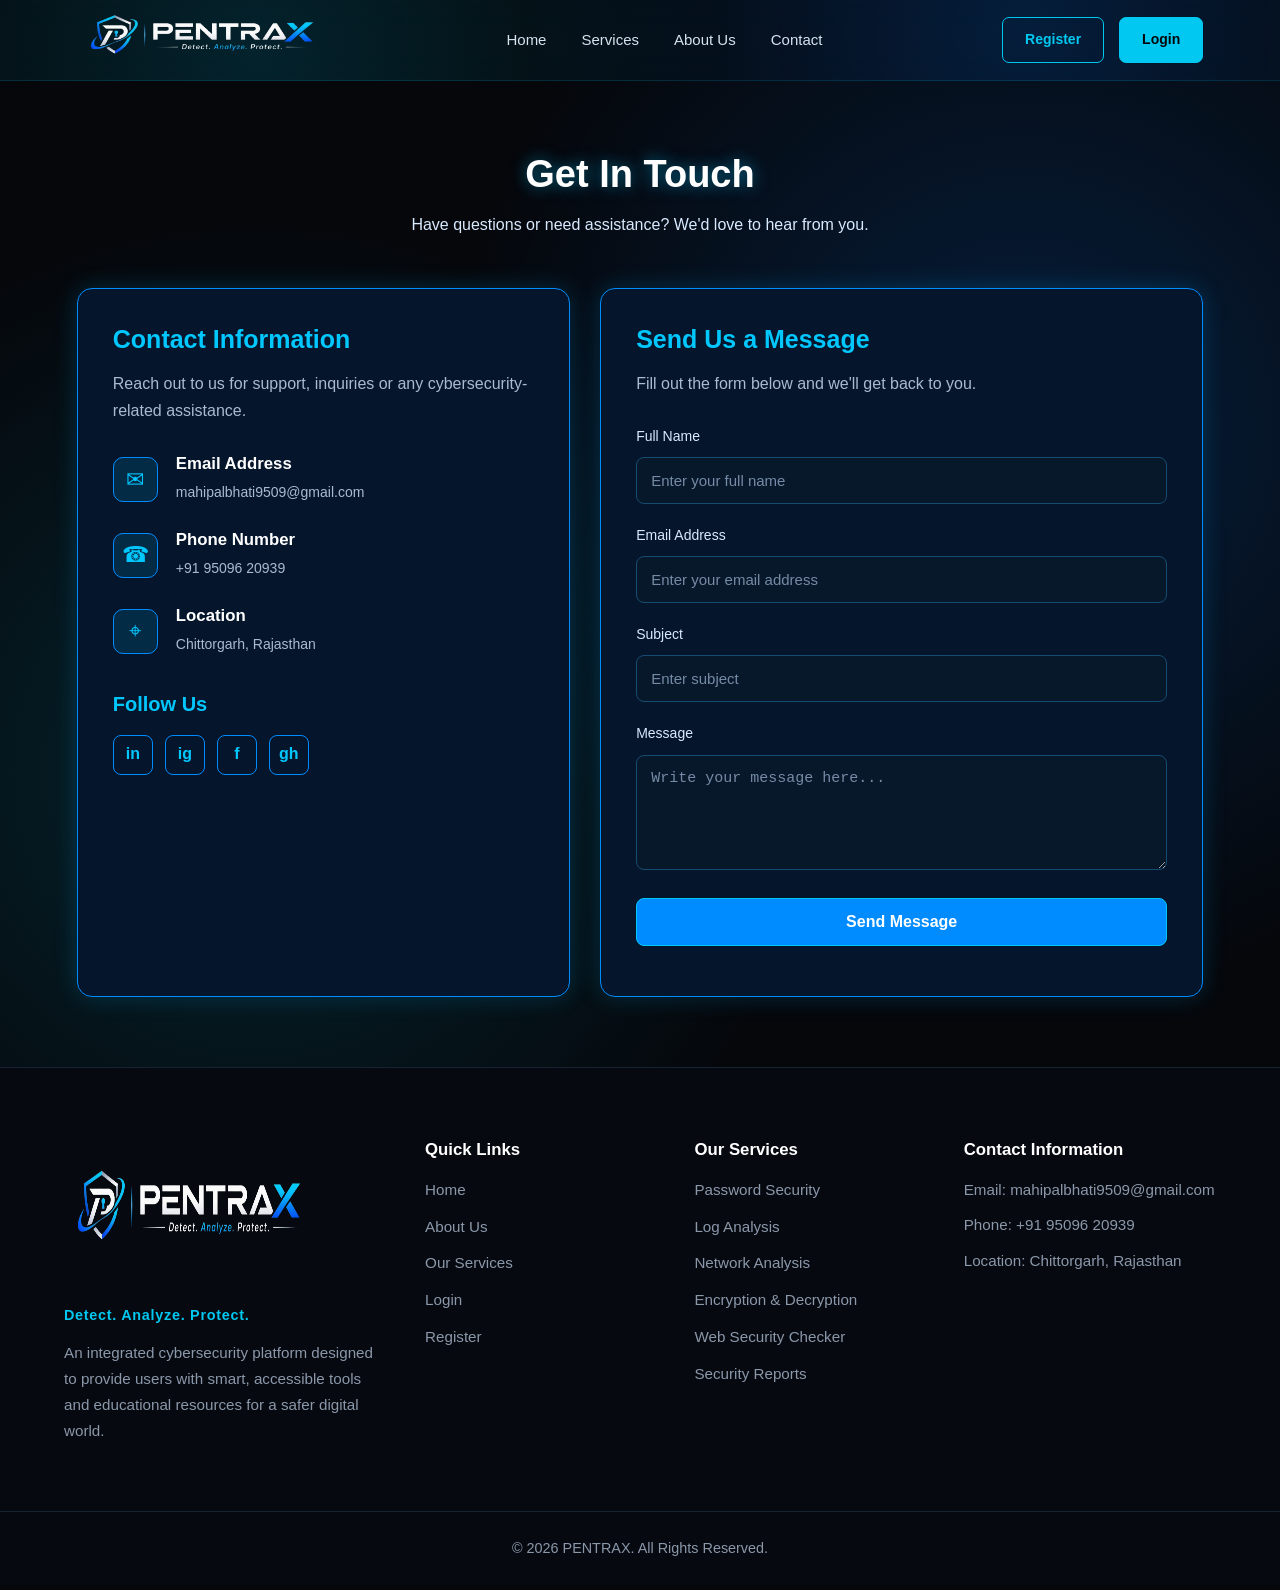
<file: contact.html>
<!DOCTYPE html>
<html lang="en">
<head>
    <meta charset="UTF-8">
    <meta name="viewport" content="width=device-width, initial-scale=1.0">
    <title>Contact Us - PENTRAX</title>
    <link rel="stylesheet" href="CSS/style.css">
</head>

<body>


<!-- PENTRAX HEADER -->

<header class="pentrax-header">

    <div class="header-container">

        <!-- Logo -->
        <a href="contact.html" class="header-logo">
           <img src="images/pantrax-logo.png" alt="PENTRAX Logo">
        </a>

        <!-- Navigation -->
        <nav class="header-nav" id="headerNav">

            <a href="index.html" class="nav-link">Home</a>

            <a href="services.html" class="nav-link">Services</a>

            <a href="about.html" class="nav-link">About Us</a>

            <a href="contact.html" class="nav-link">Contact</a>

            <div class="mobile-auth">
                <a href="register.html" class="mobile-register">
                    Register
                </a>

                <a href="login.html" class="mobile-login">
                    Login
                </a>
            </div>

        </nav>

        <!-- Desktop Buttons -->
        <div class="header-buttons">

            <a href="register.html" class="header-register">
                Register
            </a>

            <a href="login.html" class="header-login">
                Login
            </a>

        </div>

        <!-- Hamburger -->
        <button class="hamburger"
                id="hamburger"
                aria-label="Toggle navigation"
                aria-expanded="false"
                aria-controls="headerNav">

            <span></span>
            <span></span>
            <span></span>

        </button>

    </div>

</header>


    <!-- Contact Section -->
    <main class="contact-section">

        <div class="contact-header">
            <h1>Get In Touch</h1>
            <p>Have questions or need assistance? We'd love to hear from you.</p>
        </div>

        <div class="contact-container">

            <!-- Contact Information -->
            <div class="contact-info">

                <h2>Contact Information</h2>
                <p class="contact-info-text">
                    Reach out to us for support, inquiries or any cybersecurity-related assistance.
                </p>

                <div class="contact-detail">
                    <div class="contact-icon">✉</div>
                    <div>
                        <h4>Email Address</h4>
                        <a href="mailto:mahipalbhati9509@gmail.com">
                            mahipalbhati9509@gmail.com
                        </a>
                    </div>
                </div>

                <div class="contact-detail">
                    <div class="contact-icon">☎</div>
                    <div>
                        <h4>Phone Number</h4>
                        <a href="tel:+919509620939">
                            +91 95096 20939
                        </a>
                    </div>
                </div>

                <div class="contact-detail">
                    <div class="contact-icon">⌖</div>
                    <div>
                        <h4>Location</h4>
                        <span>Chittorgarh, Rajasthan</span>
                    </div>
                </div>

                <!-- Social Media -->
                <div class="contact-social">
                    <h3>Follow Us</h3>

                    <div class="social-links">
                        <a href="#" aria-label="LinkedIn">in</a>
                        <a href="#" aria-label="Instagram">ig</a>
                        <a href="#" aria-label="Facebook">f</a>
                        <a href="#" aria-label="GitHub">gh</a>
                    </div>
                </div>

            </div>


            <!-- Contact Form -->
            <div class="contact-form-box">

                <h2>Send Us a Message</h2>
                <p>Fill out the form below and we'll get back to you.</p>

                <form id="contactForm">

                    <div class="contact-input">
                        <label>Full Name</label>
                        <input type="text" name="name"
                        placeholder="Enter your full name" required>
                    </div>

                    <div class="contact-input">
                        <label>Email Address</label>
                        <input type="email" name="email"
                        placeholder="Enter your email address" required>
                    </div>

                    <div class="contact-input">
                        <label>Subject</label>
                        <input type="text" name="subject"
                        placeholder="Enter subject" required>
                    </div>

                    <div class="contact-input">
                        <label>Message</label>
                        <textarea name="message"
                        placeholder="Write your message here..."
                        rows="5" required></textarea>
                    </div>

                    <button type="submit" class="btn2">
                        Send Message
                    </button>

                    <p id="contactStatus" class="contact-status"></p>

                </form>

            </div>

        </div>

    </main>

    <!--  Footer -->
    <footer class="site-footer" id="footer">
        <div class="container footer-grid">

            <!-- Brand & About PENTRAX -->
            <div class="footer-brand">
                <a href="contact.html" class="footer-logo-link">
                    <img src="images/pantrax-logo.png" alt="PENTRAX Logo" class="footer-logo-img">
                </a>
                <p class="footer-tagline">Detect. Analyze. Protect.</p>
                <p class="footer-description">
                    An integrated cybersecurity platform designed to provide users with smart, accessible tools and educational resources for a safer digital world.
                </p>
            </div>

            <!-- Quick Links -->
            <div class="footer-links">
                <h4>Quick Links</h4>
                <ul class="footer-list">
                    <li><a href="index.html" class="footer-link">Home</a></li>
                    <li><a href="about.html" class="footer-link">About Us</a></li>
                    <li><a href="services.html" class="footer-link">Our Services</a></li>
                    <li><a href="login.html" class="footer-link">Login</a></li>
                    <li><a href="register.html" class="footer-link">Register</a></li>
                </ul>
            </div>

            <!-- Our Services -->
            <div class="footer-services">
                <h4>Our Services</h4>
                <ul class="footer-list">
                    <li><a href="#password-security" class="footer-link">Password Security</a></li>
                    <li><a href="#log-analysis" class="footer-link">Log Analysis</a></li>
                    <li><a href="#network-analysis" class="footer-link">Network Analysis</a></li>
                    <li><a href="#encryption-decryption" class="footer-link">Encryption &amp; Decryption</a></li>
                    <li><a href="#web-security-checker" class="footer-link">Web Security Checker</a></li>
                    <li><a href="#security-reports" class="footer-link">Security Reports</a></li>
                </ul>
            </div>

            <!-- Contact Information -->
            <div class="footer-contact">
                <h4>Contact Information</h4>
                <ul class="footer-contact-list">
                    <li class="contact-item">Email: <a href="mailto:mahipalbhati9509@gmail.com" class="footer-link">mahipalbhati9509@gmail.com</a></li>
                    <li class="contact-item">Phone: <a href="tel:+919509620939" class="footer-link">+91 95096 20939</a></li>
                    <li class="contact-item">Location: Chittorgarh, Rajasthan</li>
                </ul>
            </div>

        </div>

        <!-- Copyright Information -->
        <div class="footer-bottom">
            <div class="container">
                <p class="copyright-text">&copy; 2026 PENTRAX. All Rights Reserved.</p>
            </div>
        </div>
    </footer>

</body>
</html>
</file>
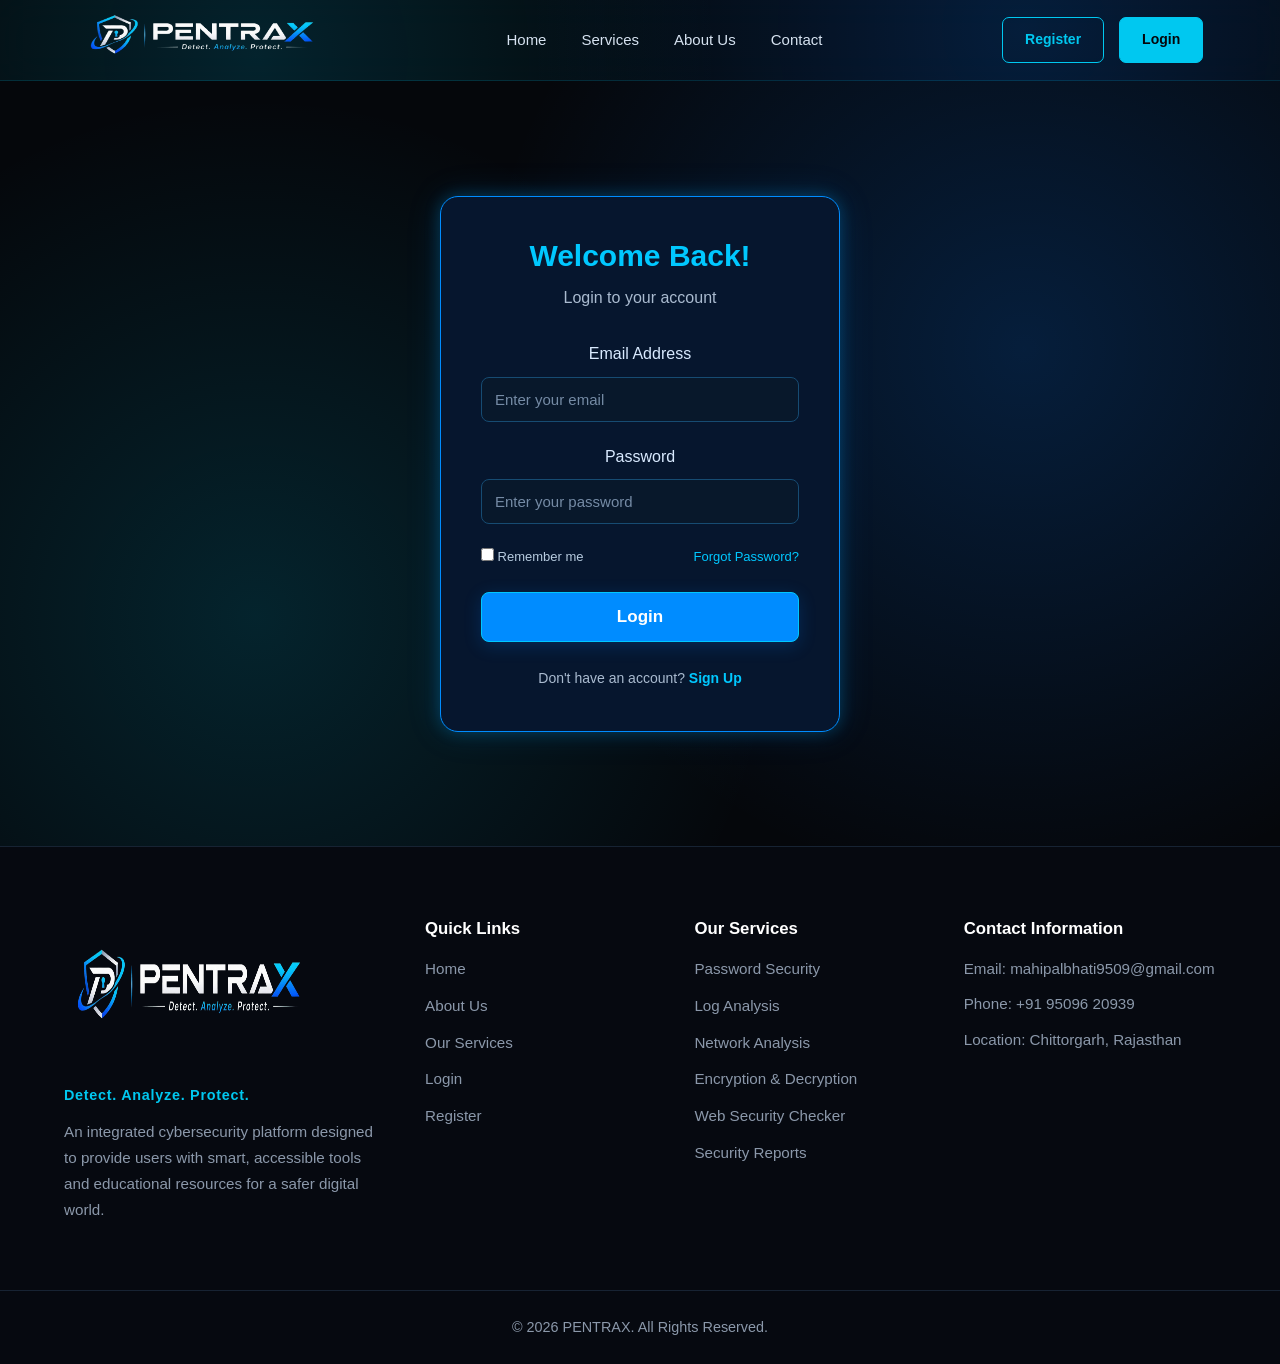
<file: login.html>
<!DOCTYPE html>
<html lang="en">
<head>
    <meta charset="UTF-8">
    <meta name="viewport" content="width=device-width, initial-scale=1.0">
    <title>Login - PENTRAX</title>
    <link rel="stylesheet" href="CSS/style.css">
</head>
<body>


<!-- PENTRAX HEADER -->

<header class="pentrax-header">

    <div class="header-container">

        <!-- Logo -->
        <a href="login.html" class="header-logo">
            <img src="images/pantrax-logo.png"
                 alt="PENTRAX Logo">
        </a>

        <!-- Navigation -->
        <nav class="header-nav" id="headerNav">

            <a href="index.html" class="nav-link">Home</a>

            <a href="services.html" class="nav-link">Services</a>

            <a href="about.html" class="nav-link">About Us</a>

            <a href="contact.html" class="nav-link">Contact</a>

            <div class="mobile-auth">
                <a href="register.html" class="mobile-register">
                    Register
                </a>

                <a href="login.html" class="mobile-login">
                    Login
                </a>
            </div>

        </nav>

        <!-- Desktop Buttons -->
        <div class="header-buttons">

            <a href="register.html" class="header-register">
                Register
            </a>

            <a href="login.html" class="header-login">
                Login
            </a>

        </div>

        <!-- Hamburger -->
        <button class="hamburger"
                id="hamburger"
                aria-label="Toggle navigation"
                aria-expanded="false"
                aria-controls="headerNav">

            <span></span>
            <span></span>
            <span></span>

        </button>

    </div>

</header>

    <!-- Login Section -->
    <main class="login-section">

        <div class="login-box">

            <h2>Welcome Back!</h2>
            <p>Login to your account</p>

            <form>
                <div class="input-box">
                    <label>Email Address</label>
                    <input type="email" placeholder="Enter your email" required>
                </div>

                <div class="input-box">
                    <label>Password</label>
                    <input type="password" placeholder="Enter your password" required>
                </div>

                <div class="options">
                    <label>
                        <input type="checkbox"> Remember me
                    </label>
                    <a href="forgot_password.html">Forgot Password?</a>
                </div>

                <button type="submit" class="btn1">Login</button>
            </form>

            <div class="register">
                Don't have an account?
                <a href="register.html">Sign Up</a>
            </div>

        </div>

    </main>


  <!--  Footer -->
    <footer class="site-footer" id="footer">
        <div class="container footer-grid">

            <!-- Brand & About PENTRAX -->
            <div class="footer-brand">
                <a href="login.html" class="footer-logo-link">
                    <img src="images/pantrax-logo.png" alt="PENTRAX Logo" class="footer-logo-img">
                </a>
                <p class="footer-tagline">Detect. Analyze. Protect.</p>
                <p class="footer-description">
                    An integrated cybersecurity platform designed to provide users with smart, accessible tools and educational resources for a safer digital world.
                </p>
            </div>

            <!-- Quick Links -->
            <div class="footer-links">
                <h4>Quick Links</h4>
                <ul class="footer-list">
                    <li><a href="index.html" class="footer-link">Home</a></li>
                    <li><a href="about.html" class="footer-link">About Us</a></li>
                    <li><a href="services.html" class="footer-link">Our Services</a></li>
                    <li><a href="login.html" class="footer-link">Login</a></li>
                    <li><a href="register.html" class="footer-link">Register</a></li>
                </ul>
            </div>

            <!-- Our Services -->
            <div class="footer-services">
                <h4>Our Services</h4>
                <ul class="footer-list">
                    <li><a href="#password-security" class="footer-link">Password Security</a></li>
                    <li><a href="#log-analysis" class="footer-link">Log Analysis</a></li>
                    <li><a href="#network-analysis" class="footer-link">Network Analysis</a></li>
                    <li><a href="#encryption-decryption" class="footer-link">Encryption &amp; Decryption</a></li>
                    <li><a href="#web-security-checker" class="footer-link">Web Security Checker</a></li>
                    <li><a href="#security-reports" class="footer-link">Security Reports</a></li>
                </ul>
            </div>

            <!-- Contact Information -->
            <div class="footer-contact">
                <h4>Contact Information</h4>
                <ul class="footer-contact-list">
                    <li class="contact-item">Email: <a href="mailto:mahipalbhati9509@gmail.com" class="footer-link">mahipalbhati9509@gmail.com</a></li>
                    <li class="contact-item">Phone: <a href="tel:+919509620939" class="footer-link">+91 95096 20939</a></li>
                    <li class="contact-item">Location: Chittorgarh, Rajasthan</li>
                </ul>
            </div>

        </div>

        <!-- Copyright Information -->
        <div class="footer-bottom">
            <div class="container">
                <p class="copyright-text">&copy; 2026 PENTRAX. All Rights Reserved.</p>
            </div>
        </div>
    </footer>
</body>
</html>
</file>
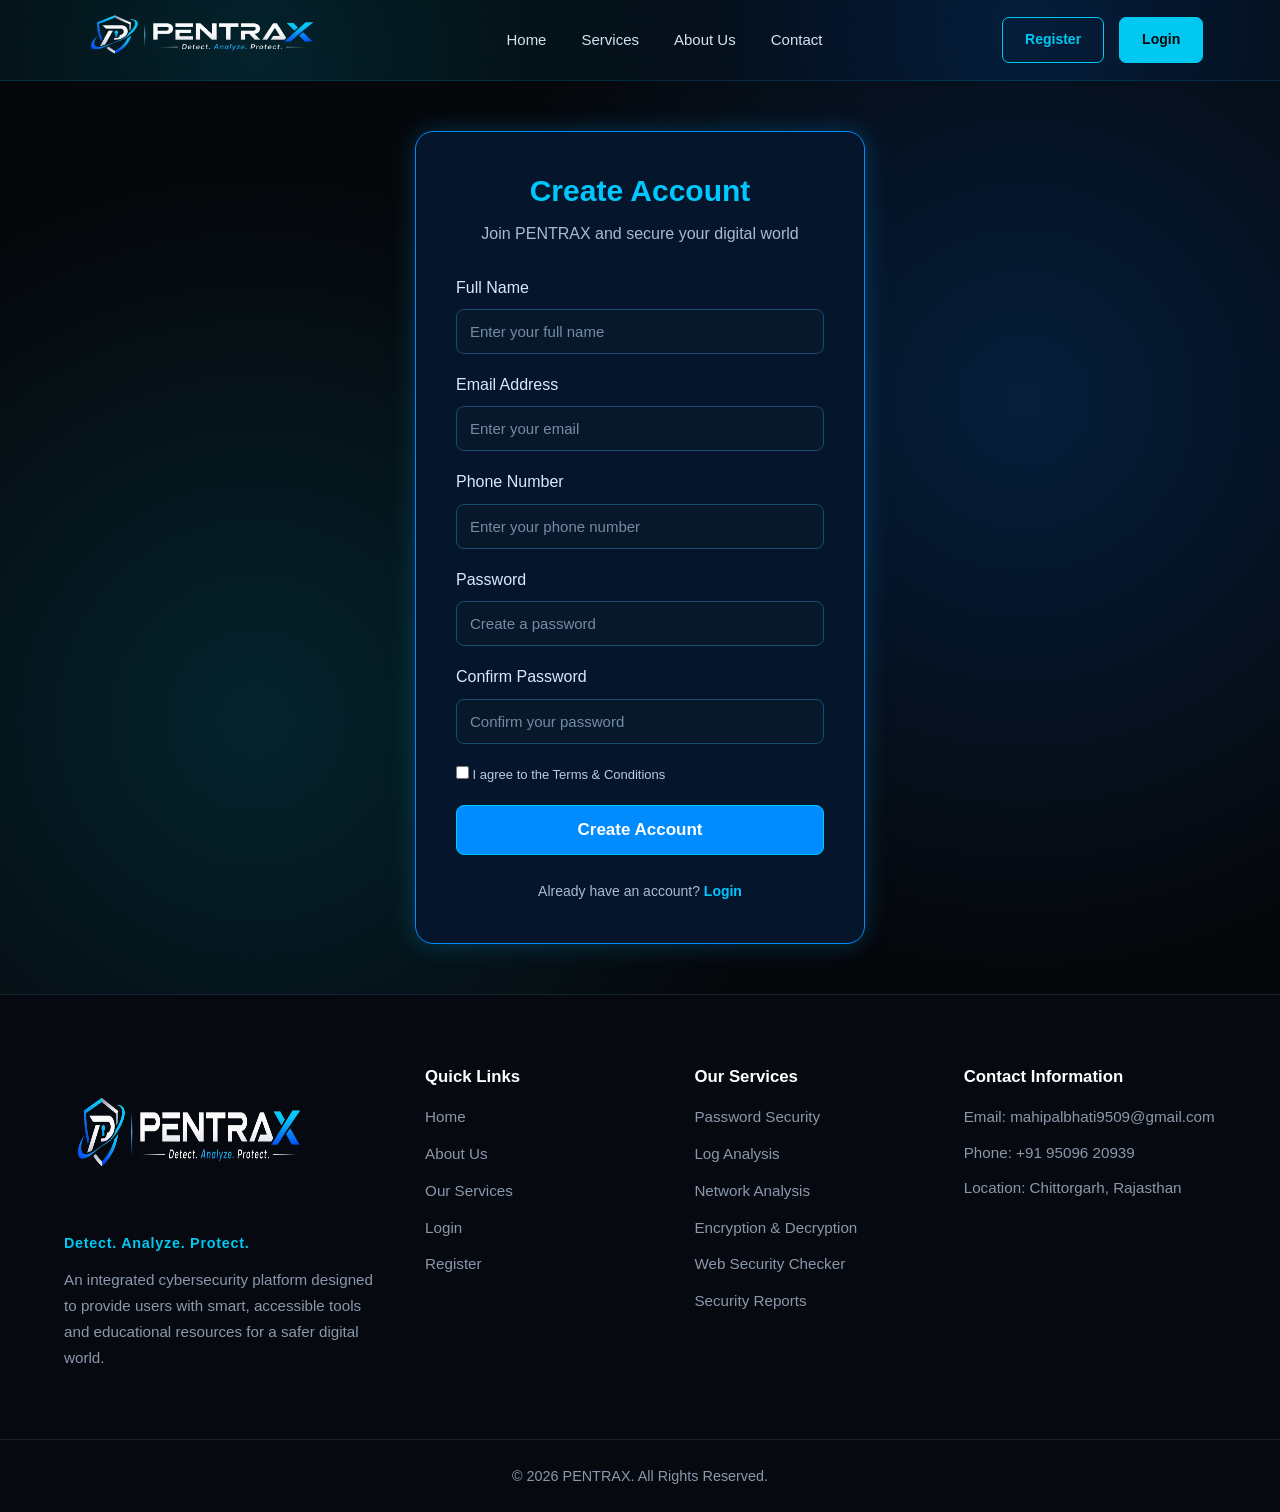
<file: register.html>
<!DOCTYPE html>
<html lang="en">
<head>
    <meta charset="UTF-8">
    <meta name="viewport" content="width=device-width, initial-scale=1.0">
    <title>Register - PENTRAX</title>
    <link rel="stylesheet" href="CSS/style.css">
</head>
<body>


<!-- PENTRAX HEADER -->

<header class="pentrax-header">

    <div class="header-container">

        <!-- Logo -->
        <a href="register.html" class="header-logo">
            <img src="images/pantrax-logo.png"
                 alt="PENTRAX Logo">
        </a>

        <!-- Navigation -->
        <nav class="header-nav" id="headerNav">

            <a href="index.html" class="nav-link">Home</a>

            <a href="services.html" class="nav-link">Services</a>

            <a href="about.html" class="nav-link">About Us</a>

            <a href="contact.html" class="nav-link">Contact</a>

            <div class="mobile-auth">
                <a href="register.html" class="mobile-register">
                    Register
                </a>

                <a href="login.html" class="mobile-login">
                    Login
                </a>
            </div>

        </nav>

        <!-- Desktop Buttons -->
        <div class="header-buttons">

            <a href="register.html" class="header-register">
                Register
            </a>

            <a href="login.html" class="header-login">
                Login
            </a>

        </div>

        <!-- Hamburger -->
        <button class="hamburger"
                id="hamburger"
                aria-label="Toggle navigation"
                aria-expanded="false"
                aria-controls="headerNav">

            <span></span>
            <span></span>
            <span></span>

        </button>

    </div>

</header>


    <!-- Register Section -->
    <main class="register-section">

        <div class="register-box">

            <h2>Create Account</h2>
            <p>Join PENTRAX and secure your digital world</p>

            <form>

                <div class="register-input">
                    <label>Full Name</label>
                    <input type="text" placeholder="Enter your full name" required>
                </div>

                <div class="register-input">
                    <label>Email Address</label>
                    <input type="email" placeholder="Enter your email" required>
                </div>

                <div class="register-input">
                    <label>Phone Number</label>
                    <input type="tel" placeholder="Enter your phone number"
                    pattern="[0-9]{10}" maxlength="10" required>
                </div>

                <div class="register-input">
                    <label>Password</label>
                    <input type="password" placeholder="Create a password"
                    minlength="8" required>
                </div>

                <div class="register-input">
                    <label>Confirm Password</label>
                    <input type="password" placeholder="Confirm your password"
                    minlength="8" required>
                </div>

                <div class="register-options">
                    <label>
                        <input type="checkbox" required>
                        I agree to the Terms & Conditions
                    </label>
                </div>

                <button type="submit" class="btn2">
                    Create Account
                </button>

            </form>

            <div class="register-login">
                Already have an account?
                <a href="login.html">Login</a>
            </div>

        </div>

    </main>
<!--  Footer -->
    <footer class="site-footer" id="footer">
        <div class="container footer-grid">

            <!-- Brand & About PENTRAX -->
            <div class="footer-brand">
                <a href="register.html" class="footer-logo-link">
                    <img src="images/pantrax-logo.png" alt="PENTRAX Logo" class="footer-logo-img">
                </a>
                <p class="footer-tagline">Detect. Analyze. Protect.</p>
                <p class="footer-description">
                    An integrated cybersecurity platform designed to provide users with smart, accessible tools and educational resources for a safer digital world.
                </p>
            </div>

            <!-- Quick Links -->
            <div class="footer-links">
                <h4>Quick Links</h4>
                <ul class="footer-list">
                    <li><a href="index.html" class="footer-link">Home</a></li>
                    <li><a href="about.html" class="footer-link">About Us</a></li>
                    <li><a href="services.html" class="footer-link">Our Services</a></li>
                    <li><a href="login.html" class="footer-link">Login</a></li>
                    <li><a href="register.html" class="footer-link">Register</a></li>
                </ul>
            </div>

            <!-- Our Services -->
            <div class="footer-services">
                <h4>Our Services</h4>
                <ul class="footer-list">
                    <li><a href="#password-security" class="footer-link">Password Security</a></li>
                    <li><a href="#log-analysis" class="footer-link">Log Analysis</a></li>
                    <li><a href="#network-analysis" class="footer-link">Network Analysis</a></li>
                    <li><a href="#encryption-decryption" class="footer-link">Encryption &amp; Decryption</a></li>
                    <li><a href="#web-security-checker" class="footer-link">Web Security Checker</a></li>
                    <li><a href="#security-reports" class="footer-link">Security Reports</a></li>
                </ul>
            </div>

            <!-- Contact Information -->
            <div class="footer-contact">
                <h4>Contact Information</h4>
                <ul class="footer-contact-list">
                    <li class="contact-item">Email: <a href="mailto:mahipalbhati9509@gmail.com" class="footer-link">mahipalbhati9509@gmail.com</a></li>
                    <li class="contact-item">Phone: <a href="tel:+919509620939" class="footer-link">+91 95096 20939</a></li>
                    <li class="contact-item">Location: Chittorgarh, Rajasthan</li>
                </ul>
            </div>

        </div>

        <!-- Copyright Information -->
        <div class="footer-bottom">
            <div class="container">
                <p class="copyright-text">&copy; 2026 PENTRAX. All Rights Reserved.</p>
            </div>
        </div>
    </footer>

</body>
</html>
</file>
<file: CSS/style.css>
/*all pages*/
* {
    box-sizing: border-box;
    margin: 0;
    padding: 0;
}

html {
    scroll-behavior: smooth;
    font-size: 16px;
}

body {
    background-color: #05070B; 
    color: #C4CEDB;            
    font-family: 'Inter', -apple-system, BlinkMacSystemFont, 'Segoe UI', Roboto, sans-serif;
    line-height: 1.65;
    overflow-x: hidden;
}

h1, h2, h3, h4, h5, h6 {
    color: #FFFFFF;       
    font-weight: 700;
    line-height: 1.25;
    margin-bottom: 1rem;
}

h1 {
    font-size: 2.75rem;
}

h2 {
    font-size: 2.1rem;
}

h3 {
    font-size: 1.25rem;
    font-weight: 600;
    margin-bottom: 0.65rem;
}

h4 {
    font-size: 1.05rem;
    font-weight: 600;
}

p {
    color: #C4CEDB;       
    font-size: 1rem;
    font-weight: 400;
    line-height: 1.7;
    margin-bottom: 0.75rem;
}

a {
    color: #20A4FF;       
    text-decoration: none;
    transition: 0.25s ease;
}

a:hover {
    color: #00C8F0;
}

.btn1, .btn2 {
    display: inline-block;
    padding: 0.8rem 1.75rem;
    border-radius: 8px;
    font-size: 0.95rem;
    font-weight: 600;
    cursor: pointer;
    border: 1px solid transparent;
    transition: 0.25s ease;
}

.btn1 {
    background-color: #087BFF;
    color: #FFFFFF;          
    box-shadow: 0 4px 18px rgba(8, 123, 255, 0.20); 
}

.btn1:hover {
    background-color: #0066DD; 
    color: #FFFFFF;
    transform: translateY(-2px);
}

.btn2 {
    background-color: #101A29; 
    border-color: #087BFF;    
    color: #FFFFFF;            
}

.btn2:hover {
    background-color: #111B2A; 
    border-color: #00C8F0;     
    color: #FFFFFF;
    box-shadow: 0 4px 18px rgba(0, 200, 240, 0.15); 
    transform: translateY(-2px);
}

.container {
    width: 100%;
    max-width: 1200px;
    margin: 0 auto;
    padding: 0 1.5rem;
}

section {
    padding: 5rem 0;
    border-bottom: 1px solid #172333; 
}

.section-header {
    max-width: 780px;
    margin: 0 auto 3.5rem auto;
    text-align: center;
}

.cta-section {
    background-color: #05070B; 
    background-image: radial-gradient(circle at 50% 50%, rgba(8, 123, 255, 0.20) 0%, transparent 65%);
    text-align: center;
}

.cta-container {
    max-width: 720px;
}

.cta-description {
    font-size: 1.1rem;
    margin-bottom: 2rem;
}

.cta-buttons {
    display: flex;
    justify-content: center;
    align-items: center;
    gap: 1rem;
    flex-wrap: wrap;
}

.site-footer {
    background-color: #060910; 
    padding-top: 4.5rem;
    border-top: 1px solid #172333;
}

.footer-grid {
    display: grid;
    grid-template-columns: 1.4fr 1fr 1fr 1.1fr;
    gap: 2.5rem;
    padding-bottom: 3.5rem;
}

.footer-logo-img {
    height: 150px;
    width: 250px;
    margin-bottom: 0.85rem;
    display: block;
}

.footer-tagline {
    color: #00C8F0; 
    font-size: 0.9rem;
    font-weight: 600;
    letter-spacing: 0.05em;
    margin-bottom: 0.75rem;
}

.footer-description {
    color: #8B98AA; 
    font-size: 0.95rem;
}

.footer-list,
.footer-contact-list {
    list-style: none;
    display: flex;
    flex-direction: column;
    gap: 0.65rem;
}

.footer-link {
    color: #8B98AA;
    font-size: 0.95rem;
}

.footer-link:hover {
    color: #00C8F0; 
}

.contact-item {
    color: #8B98AA;
    font-size: 0.95rem;
}

.footer-bottom {
    border-top: 1px solid #172333; 
    padding: 1.5rem 0;
    text-align: center;
}

.copyright-text {
    color: #8B98AA;
    font-size: 0.9rem;
    margin-bottom: 0;
}


/* =================================
   PENTRAX HEADER / NAVBAR
================================= */

.pentrax-header {
    width: 100%;
    position: sticky;
    top: 0;
    z-index: 999;

    background-color: rgba(5, 7, 11, 0.75);

    background-image:
        radial-gradient(
            circle at 80% 35%,
            rgba(8, 123, 255, 0.20) 0%,
            transparent 48%
        ),
        radial-gradient(
            circle at 20% 70%,
            rgba(0, 200, 240, 0.15) 0%,
            transparent 45%
        );

    backdrop-filter: blur(18px);
    -webkit-backdrop-filter: blur(18px);

    border-bottom: 1px solid rgba(0, 200, 240, 0.15);
}

.header-container {
    max-width: 1400px;
    height: 80px;
    margin: auto;
    padding: 0 6%;

    display: flex;
    align-items: center;
    justify-content: space-between;

    box-sizing: border-box;
}

/* Logo */

.header-logo {
    display: flex;
    align-items: center;
    text-decoration: none;
}

.header-logo img {
    width: 250px;
    height: 250px;
    object-fit: contain;
}

/* Navigation */

.header-nav {
    display: flex;
    align-items: center;
    gap: 35px;
}

.nav-link {
    position: relative;
    padding: 8px 0;

    color: #d6e2f0;
    text-decoration: none;

    font-size: 15px;
    font-weight: 500;

    transition: color 0.3s ease;
}

/* Animated Underline */

.nav-link::after {
    content: "";

    position: absolute;
    bottom: 0;
    left: 0;

    width: 100%;
    height: 2px;

    background: #00C8F0;

    transform: scaleX(0);
    transform-origin: left;

    transition: transform 0.35s ease;
}

.nav-link:hover {
    color: #00C8F0;
}

.nav-link:hover::after {
    transform: scaleX(1);
}

/* Header Buttons */

.header-buttons {
    display: flex;
    align-items: center;
    gap: 15px;
}

.header-register,
.header-login {
    padding: 10px 22px;
    border-radius: 7px;

    text-decoration: none;
    font-size: 14px;
    font-weight: 600;

    transition: 0.3s ease;
}

/* Register */

.header-register {
    color: #00C8F0;
    border: 1px solid #00C8F0;
}

.header-register:hover {
    background: rgba(0, 200, 240, 0.12);
    box-shadow: 0 0 15px rgba(0, 200, 240, 0.25);
}

/* Login */

.header-login {
    background: #00C8F0;
    color: #05070B;
    border: 1px solid #00C8F0;
}

.header-login:hover {
    background: transparent;
    color: #00C8F0;
    box-shadow: 0 0 15px rgba(0, 200, 240, 0.3);
}

/* Hide Mobile Auth */

.mobile-auth {
    display: none;
}

/* Hamburger */

.hamburger {
    display: none;
    width: 42px;
    height: 42px;

    background: transparent;
    border: 1px solid rgba(0, 200, 240, 0.35);
    border-radius: 7px;

    cursor: pointer;
    padding: 9px;

    flex-direction: column;
    justify-content: center;
    gap: 6px;
}

.hamburger span {
    width: 100%;
    height: 2px;

    background: #00C8F0;
    border-radius: 5px;

    transition: 0.3s ease;
}

/* Hamburger Animation */

.hamburger.active span:nth-child(1) {
    transform: translateY(8px) rotate(45deg);
}

.hamburger.active span:nth-child(2) {
    opacity: 0;
}

.hamburger.active span:nth-child(3) {
    transform: translateY(-8px) rotate(-45deg);
}

/* =================================
   MOBILE RESPONSIVE
================================= */

@media (max-width: 900px) {

    .header-container {
        height: 70px;
        padding: 0 5%;
    }

    .header-logo img {
        width: 125px;
    }

    .hamburger {
        display: flex;
    }

    .header-buttons {
        display: none;
    }

    .header-nav {
        position: absolute;
        top: 100%;
        left: 0;

        width: 100%;
        padding: 25px 6% 30px;

        box-sizing: border-box;

        display: flex;
        flex-direction: column;
        align-items: flex-start;
        gap: 20px;

        background: rgba(5, 7, 11, 0.96);

        backdrop-filter: blur(20px);
        -webkit-backdrop-filter: blur(20px);

        border-bottom: 1px solid rgba(0, 200, 240, 0.2);

        opacity: 0;
        visibility: hidden;

        transform: translateY(-10px);

        transition: 0.3s ease;
    }

    .header-nav.active {
        opacity: 1;
        visibility: visible;
        transform: translateY(0);
    }

    .nav-link {
        width: fit-content;
        font-size: 16px;
    }

    .mobile-auth {
        display: flex;
        width: 100%;
        gap: 12px;
        margin-top: 10px;
    }

    .mobile-register,
    .mobile-login {
        flex: 1;
        padding: 12px;
        text-align: center;

        border-radius: 7px;
        text-decoration: none;
        font-weight: 600;
        font-size: 14px;
    }

    .mobile-register {
        color: #00C8F0;
        border: 1px solid #00C8F0;
    }

    .mobile-login {
        color: #05070B;
        background: #00C8F0;
        border: 1px solid #00C8F0;
    }
}


/* ==========================================================================
   13. RESPONSIVE DESIGN (Mobile & Tablet)
   ========================================================================== */

@media (max-width: 992px) {
    .hero-container {
        grid-template-columns: 1fr;
        text-align: center;
    }

    .footer-grid {
        grid-template-columns: repeat(2, 1fr);
    }
}

@media (max-width: 600px) {
    h1 { font-size: 2.1rem; }
    h2 { font-size: 1.65rem; }

    section {
        padding: 3.5rem 0;
    }

    .footer-grid {
        grid-template-columns: 1fr;
    }

    .cta-buttons .btn {
        width: 100%;
    }
}

/*-------------
  section page
-------------*/

/*hero*/
.section-hero{
    background-color: #05070B;
    background-image: radial-gradient(circle at 80% 35%, rgba(8, 123, 255, 0.20) 0%, transparent 48%),
                      radial-gradient(circle at 20% 70%, rgba(0, 200, 240, 0.15) 0%, transparent 45%);
    padding: 6rem 0;
    text-align: center;
}

.tagline {
    display: inline-block;
    color: #00C8F0;                         
    background-color: rgba(0, 200, 240, 0.15); 
    border: 1px solid #00C8F0;                 
    padding: 0.35rem 0.9rem;
    border-radius: 999px;
    font-size: 0.85rem;
    font-weight: 600;
    letter-spacing: 0.08em;
    text-transform: uppercase;
    margin-bottom: 1.25rem;
}

.service-btn{
    display: flex;
    justify-content: center;
    margin-top : 40px;
}
 
/*tools*/
.service-tools {
    background-color: #080D16; 
}

.tools-grid {
    display: grid;
    grid-template-columns: repeat(auto-fit, minmax(270px, 1fr));
    gap: 1.5rem;
}

.tool-card {
    background-color: #0D1420; 
    border: 1px solid #1C2A3B; 
    border-radius: 12px;
    padding: 1.85rem;
    box-shadow: 0 8px 24px rgba(0, 0, 0, 0.30);
    display: flex;
    flex-direction: column;
    transition: 0.25s ease;
}

.tool-card:hover {
    background-color: #111B2A; 
    border-color: #087BFF;     
    box-shadow: 0 10px 28px rgba(8, 123, 255, 0.20);
    transform: translateY(-4px);
}

.tool-icon {
    width: 48px;
    height: 48px;
    border-radius: 10px;
    background-color: rgba(0, 200, 240, 0.15); 
    border: 1px solid #00C8F0;               
    color: #00C8F0;
    display: flex;
    align-items: center;
    justify-content: center;
    font-size: 1.4rem;
    margin-bottom: 1.25rem;
}

.tool-features {
    list-style: none;
    margin: 1rem 0 1.5rem 0;
    padding-top: 1rem;
    border-top: 1px solid #172333; 
    display: flex;
    flex-direction: column;
    gap: 0.55rem;
    flex-grow: 1;
}

.tool-features li {
    position: relative;
    padding-left: 1.35rem;
    color: #C4CEDB;
    font-size: 0.92rem;
}

.tool-features li::before {
    content: "✓";
    position: absolute;
    left: 0;
    color: #00C8F0; 
    font-weight: bold;
}

.tool-btn {
    width: 100%;
    text-align: center;
}

/* How It Works */
.how-it-works-section {
    background-color: #05070B;
}

.timeline {
    max-width: 760px;
    margin: 0 auto;
    position: relative;
    padding-left: 2.5rem;
}

.timeline::before {
    content: "";
    position: absolute;
    left: 19px;
    top: 8px;
    bottom: 8px;
    width: 2px;
    background-color: #1C2A3B;
}

.timeline-item {
    position: relative;
    margin-bottom: 1.75rem;
}

.timeline-item:last-child {
    margin-bottom: 0;
}

.timeline-badge {
    position: absolute;
    left: -2.5rem;
    top: 0.2rem;
    width: 40px;
    height: 40px;
    border-radius: 50%;
    background-color: #087BFF; 
    color: #FFFFFF;
    font-weight: 700;
    font-size: 1rem;
    display: flex;
    align-items: center;
    justify-content: center;
    box-shadow: 0 0 16px rgba(8, 123, 255, 0.20);
}

.timeline-content {
    background-color: #0D1420;
    border: 1px solid #1C2A3B;
    border-radius: 12px;
    padding: 1.5rem 1.75rem;
    box-shadow: 0 8px 24px rgba(0, 0, 0, 0.30);
    transition: 0.25s ease;
}

.timeline-content:hover {
    transform: translateY(-5px);
    background-color: #111B2A;
    border-color: #087BFF;
}

.timeline-content p {
    margin-bottom: 0;
}

/*Why Choose Our Platform?*/
.why-choose-section {
    background-color: #080D16;
}

.differentiators-grid {
    display: grid;
    grid-template-columns: repeat(auto-fit, minmax(300px, 1fr));
    gap: 1.25rem;
}

.diff-item {
    background-color: #0D1420;
    border: 1px solid #1C2A3B;
    border-left: 3px solid #00C8F0;
    border-radius: 10px;
    padding: 1.35rem 1.5rem;
    box-shadow: 0 6px 20px rgba(0, 0, 0, 0.30);
    transition: 0.25s ease;
}

.diff-item p {
    margin-bottom: 0;
}

.diff-item:hover {
    background-color: #111B2A; 
    border-color: #087BFF;    
    border-left-color: #00C8F0;
    transform: translateX(4px);
}

/* Section 5: Frequently Asked Questions (#05070B) */
.faq-section {
    background-color: #05070B; 
}

.faq-list {
    max-width: 820px;
    margin: 0 auto;
    display: flex;
    flex-direction: column;
    gap: 1rem;
}

.faq-item {
    background-color: #0D1420; 
    border: 1px solid #1C2A3B;
    border-radius: 10px;
    padding: 1.25rem 1.5rem;
    transition: 0.25s ease;
}

.faq-item[open] {
    background-color: #111B2A; 
    border-color: #00C8F0;    
}

.faq-question {
    color: #FFFFFF;
    font-size: 1.05rem;
    font-weight: 600;
    cursor: pointer;
    list-style: none;
    display: flex;
    justify-content: space-between;
    align-items: center;
}

.faq-question::-webkit-details-marker {
    display: none;
}

.faq-question::after {
    content: "+";
    color: #00C8F0; 
    font-size: 1.35rem;
    font-weight: 700;
}

.faq-item[open] .faq-question::after {
    content: "−";
}

.faq-answer {
    margin-top: 0.9rem;
    padding-top: 0.9rem;
    border-top: 1px solid #172333;
    margin-bottom: 0;
}

/*------------
  About page
------------*/
.hero-section {
    background-color: #05070B; /* Hero Section Background: Deep Black */
    background-image: radial-gradient(circle at 80% 35%, rgba(8, 123, 255, 0.20) 0%, transparent 48%),
                      radial-gradient(circle at 20% 70%, rgba(0, 200, 240, 0.15) 0%, transparent 45%);
    padding: 6rem 0;
}

.hero-container {
    display: grid;
    grid-template-columns: 1.15fr 0.85fr;
    align-items: center;
    gap: 3rem;
}

.hero-description {
    font-size: 1.1rem;
}

.hero-illustration {
    display: flex;
    justify-content: center;
    align-items: center;
}

.hero-img {
    width: 100%;
    max-width: 440px;
    height: auto;
    filter: drop-shadow(0 0 24px rgba(0, 200, 240, 0.15));
}

/* ==========================================================================
   6WHO WE ARE
   ========================================================================== */

.who-we-are-section {
    background-color: #080D16; 
}

.who-we-are-grid {
    display: grid;
    grid-template-columns: repeat(auto-fit, minmax(260px, 1fr));
    gap: 1.5rem;
}

.info-box {
    background-color: #0D1420; 
    border: 1px solid #1C2A3B; 
    border-radius: 12px;
    padding: 1.75rem;
    box-shadow: 0 8px 24px rgba(0, 0, 0, 0.30); 
    transition: 0.25s ease;
}

.info-box:hover {
    background-color: #111B2A; 
    border-color: #087BFF;    
    box-shadow: 0 10px 28px rgba(8, 123, 255, 0.20);
    transform: translateY(-4px);
}

/* ==========================================================================
    MISSION & VISION
   ========================================================================== */

.mission-vision-section {
    background-color: #05070B; 
}

.mission-vision-grid {
    display: grid;
    grid-template-columns: repeat(auto-fit, minmax(320px, 1fr));
    gap: 2rem;
}

.mission-card,
.vision-card {
    background-color: #0D1420;
    border: 1px solid #1C2A3B; 
    border-radius: 12px;
    padding: 2.25rem;
    box-shadow: 0 8px 24px rgba(0, 0, 0, 0.30);
    transition: 0.25s ease;
}

.mission-card:hover,
.vision-card:hover {
    background-color: #111B2A; 
    border-color: #087BFF;     
    box-shadow: 0 10px 28px rgba(8, 123, 255, 0.20);
}

.feature-list {
    list-style: none;
    margin-top: 1.5rem;
    padding-top: 1.25rem;
    border-top: 1px solid #172333;
    display: flex;
    flex-direction: column;
    gap: 0.75rem;
}

.feature-item {
    position: relative;
    padding-left: 1.5rem;
    color: #C4CEDB;
    font-size: 0.98rem;
}

.feature-item::before {
    content: "▸";
    position: absolute;
    left: 0;
    color: #00C8F0;            
    font-weight: bold;
}

/* ==========================================================================
   OUR OBJECTIVES
   ========================================================================== */

.objectives-section {
    background-color: #080D16;
}

.objectives-grid {
    display: grid;
    grid-template-columns: repeat(auto-fit, minmax(240px, 1fr));
    gap: 1.5rem;
}

.objective-card {
    background-color: #0D1420; 
    border: 1px solid #1C2A3B; 
    border-radius: 12px;
    padding: 2rem 1.75rem;
    box-shadow: 0 8px 24px rgba(0, 0, 0, 0.30);
    transition: 0.25s ease;
}

.objective-card:hover {
    background-color: #111B2A; 
    border-color: #087BFF;    
    box-shadow: 0 10px 28px rgba(8, 123, 255, 0.20);
    transform: translateY(-4px);
}

.card-number {
    display: inline-block;
    color: #00C8F0;                        
    background-color: rgba(0, 200, 240, 0.15); 
    border: 1px solid #00C8F0;                
    font-size: 0.85rem;
    font-weight: 700;
    padding: 0.25rem 0.65rem;
    border-radius: 6px;
    margin-bottom: 1rem;
}

.core-values-section {
    background-color: #080D16; 
}

.values-grid {
    display: grid;
    grid-template-columns: repeat(auto-fit, minmax(210px, 1fr));
    gap: 1.25rem;
}

.value-card {
    background-color: #0D1420; 
    border: 1px solid #1C2A3B; 
    border-radius: 12px;
    padding: 1.75rem 1.5rem;
    box-shadow: 0 8px 24px rgba(0, 0, 0, 0.30);
    transition: 0.25s ease;
}

.value-card:hover {
    background-color: #111B2A; 
    border-color: #087BFF;    
    box-shadow: 0 10px 28px rgba(0, 200, 240, 0.15);
    transform: translateY(-4px);
}

.value-title {
    color: #00C8F0;
}

/* ==========================================================================
   Login box
   ========================================================================== */
.login-section {
    background-color: #05070B;
    background-image: radial-gradient(circle at 80% 35%, rgba(8, 123, 255, 0.20) 0%, transparent 48%),
                      radial-gradient(circle at 20% 70%, rgba(0, 200, 240, 0.15) 0%, transparent 45%);
    padding: 6rem 0;
    text-align: center;
    width: 100%;
    min-height: 85vh;
    display: flex;
    justify-content: center;
    align-items: center;
    padding: 50px 20px;
    box-sizing: border-box;
}
.login-section .login-box {
    width: 400px;
    max-width: 100%;
    padding: 40px;
    margin: auto;
    box-sizing: border-box;

    background: #06162e;
    border: 1px solid #008cff;
    border-radius: 18px;

    box-shadow:
        0 0 15px rgba(0, 174, 255, 0.25),
        0 0 35px rgba(0, 140, 255, 0.15);

    color: white;
}
.login-section .login-box h2 {
    text-align: center;
    font-size: 30px;
    color: #00c8ff;
    margin-bottom: 10px;
}

.login-section .login-box p {
    text-align: center;
    color: #aabbd0;
    margin-bottom: 30px;
}

/* ===== INPUT FIELDS ===== */

.login-section .input-box {
    margin-bottom: 22px;
}

.login-section .input-box label {
    display: block;
    margin-bottom: 9px;
    color: #d9eaff;
}

.login-section .input-box input {
    width: 100%;
    padding: 13px;
    box-sizing: border-box;

    border: 1px solid #164b72;
    border-radius: 8px;
    outline: none;

    background: #08182b;
    color: white;
    font-size: 15px;
    transition: 0.3s;
}

.login-section .input-box input:focus {
    border-color: #00c8ff;
    box-shadow: 0 0 12px rgba(0, 200, 255, 0.3);
}

.login-section .input-box input::placeholder {
    color: #758ba5;
}
.login-section .options {
    display: flex;
    justify-content: space-between;
    align-items: center;
    gap: 10px;
    font-size: 13px;
    margin-bottom: 25px;
    color: #b8cce0;
}

.login-section .options a {
    color: #00c8ff;
    text-decoration: none;
}

.login-section .btn1 {
    width: 100%;
    padding: 14px;

    border: 1px solid #00c8ff;
    border-radius: 8px;

    background: #008cff;
    color: white;

    font-size: 17px;
    font-weight: bold;
    cursor: pointer;
    transition: 0.3s;
}

.login-section .btn1:hover {
    background: #00c8ff;
    color: #03101f;

    box-shadow: 0 0 15px #00c8ff;
    transform: translateY(-2px);
}

/* ===== REGISTER ===== */

.login-section .register {
    text-align: center;
    margin-top: 25px;
    font-size: 14px;
    color: #aabbd0;
}

.login-section .register a {
    color: #00c8ff;
    text-decoration: none;
    font-weight: bold;
}


/* ===== PENTRAX REGISTER PAGE ===== */

.register-section {
    background-color: #05070B;
    background-image: radial-gradient(circle at 80% 35%, rgba(8, 123, 255, 0.20) 0%, transparent 48%),
                      radial-gradient(circle at 20% 70%, rgba(0, 200, 240, 0.15) 0%, transparent 45%);
    width: 100%;
    min-height: 85vh;
    display: flex;
    justify-content: center;
    align-items: center;
    padding: 50px 20px;
    box-sizing: border-box;
}

/* Register Card */

.register-section .register-box {
    width: 450px;
    max-width: 100%;
    padding: 40px;
    margin: auto;
    box-sizing: border-box;

    background: #05152c;
    border: 1px solid #008cff;
    border-radius: 18px;

    box-shadow: 0 0 25px rgba(0, 174, 255, 0.25);
    color: white;
}

/* Heading */

.register-section .register-box h2 {
    text-align: center;
    font-size: 30px;
    color: #00c8ff;
    margin-bottom: 10px;
}

.register-section .register-box p {
    text-align: center;
    color: #aabbd0;
    margin-bottom: 28px;
}

/* Input Fields */

.register-section .register-input {
    margin-bottom: 18px;
}

.register-section .register-input label {
    display: block;
    margin-bottom: 8px;
    color: #d9eaff;
}

.register-section .register-input input {
    width: 100%;
    padding: 13px;
    box-sizing: border-box;

    border: 1px solid #164b72;
    border-radius: 8px;
    outline: none;

    background: #08182b;
    color: white;
    font-size: 15px;
    transition: 0.3s;
}

.register-section .register-input input:focus {
    border-color: #00c8ff;
    box-shadow: 0 0 12px rgba(0, 200, 255, 0.3);
}

.register-section .register-input input::placeholder {
    color: #758ba5;
}

/* Terms & Conditions */

.register-section .register-options {
    margin: 20px 0;
    font-size: 13px;
    color: #b8cce0;
}

.register-section .register-options input {
    accent-color: #00c8ff;
    cursor: pointer;
}

/* Register Button */

.register-section .btn2 {
    width: 100%;
    padding: 14px;

    border: 1px solid #00c8ff;
    border-radius: 8px;

    background: #008cff;
    color: white;

    font-size: 17px;
    font-weight: bold;
    cursor: pointer;
    transition: 0.3s;
}

.register-section .btn2:hover {
    background: #00c8ff;
    color: #03101f;

    box-shadow: 0 0 20px rgba(0, 200, 255, 0.6);
    transform: translateY(-2px);
}

/* Login Link */

.register-section .register-login {
    text-align: center;
    margin-top: 25px;
    font-size: 14px;
    color: #aabbd0;
}

.register-section .register-login a {
    color: #00c8ff;
    text-decoration: none;
    font-weight: bold;
}

.register-section .register-login a:hover {
    text-decoration: underline;
}


/* =================================
   PENTRAX CONTACT PAGE
================================= */

.contact-section {
    background-color: #05070B;
    background-image: radial-gradient(circle at 80% 35%, rgba(8, 123, 255, 0.20) 0%, transparent 48%),
                      radial-gradient(circle at 20% 70%, rgba(0, 200, 240, 0.15) 0%, transparent 45%);
    width: 100%;
    min-height: 85vh;
    padding: 70px 6%;
    box-sizing: border-box;
}

/* Header */

.contact-header {
    text-align: center;
    margin-bottom: 50px;
}

.contact-header h1 {
    color: #ffffff;
    font-size: 38px;
    margin-bottom: 12px;
    text-shadow: 0 0 15px rgba(0,200,255,0.5);
}

.contact-header p {
    color: #d9eaff;
    font-size: 16px;
}

/* Main Container */

.contact-container {
    max-width: 1150px;
    margin: auto;

    display: grid;
    grid-template-columns: 0.9fr 1.1fr;
    gap: 30px;
}

/* Contact Information */

.contact-info {
    padding: 35px;
    background: #05152c;
    border: 1px solid #008cff;
    border-radius: 15px;
    color: white;

    box-shadow: 0 0 25px rgba(0,174,255,0.2);
}

.contact-info h2,
.contact-form-box h2 {
    color: #00c8ff;
    font-size: 25px;
    margin-bottom: 15px;
}

.contact-info-text {
    color: #aabbd0;
    line-height: 1.7;
    margin-bottom: 30px;
}

/* Contact Details */

.contact-detail {
    display: flex;
    align-items: center;
    gap: 18px;
    margin-bottom: 25px;
}

.contact-icon {
    width: 45px;
    height: 45px;
    min-width: 45px;

    display: flex;
    justify-content: center;
    align-items: center;

    background: rgba(0,200,255,0.12);
    border: 1px solid #008cff;
    border-radius: 10px;

    color: #00c8ff;
    font-size: 22px;
}

.contact-detail h4 {
    color: white;
    margin-bottom: 6px;
}

.contact-detail a,
.contact-detail span {
    display: block;
    color: #aabbd0;
    font-size: 14px;
    text-decoration: none;
    line-height: 1.7;
}

.contact-detail a:hover {
    color: #00c8ff;
}

/* Social Links */

.contact-social {
    margin-top: 35px;
}

.contact-social h3 {
    color: #00c8ff;
    margin-bottom: 18px;
}

.social-links {
    display: flex;
    gap: 12px;
}

.social-links a {
    width: 40px;
    height: 40px;

    display: flex;
    justify-content: center;
    align-items: center;

    border: 1px solid #008cff;
    border-radius: 8px;

    color: #00c8ff;
    text-decoration: none;
    font-weight: bold;

    transition: 0.3s;
}

.social-links a:hover {
    background: #008cff;
    color: white;
    box-shadow: 0 0 15px #008cff;
    transform: translateY(-3px);
}

/* Contact Form Box */

.contact-form-box {
    padding: 35px;

    background: #05152c;
    border: 1px solid #008cff;
    border-radius: 15px;

    box-shadow: 0 0 25px rgba(0,174,255,0.2);
    color: white;
}

.contact-form-box > p {
    color: #aabbd0;
    margin-bottom: 28px;
}

/* Form Inputs */

.contact-input {
    margin-bottom: 20px;
}

.contact-input label {
    display: block;
    margin-bottom: 9px;
    color: #d9eaff;
    font-size: 14px;
}

.contact-input input,
.contact-input textarea {
    width: 100%;
    padding: 14px;

    box-sizing: border-box;

    background: #08182b;
    border: 1px solid #164b72;
    border-radius: 8px;

    color: white;
    font-size: 15px;
    outline: none;
    resize: vertical;

    transition: 0.3s;
}

.contact-input input:focus,
.contact-input textarea:focus {
    border-color: #00c8ff;
    box-shadow: 0 0 12px rgba(0,200,255,0.3);
}

.contact-input input::placeholder,
.contact-input textarea::placeholder {
    color: #758ba5;
}

/* Submit Button */

.contact-section .btn2 {
    width: 100%;
    padding: 14px;

    background: #008cff;
    border: 1px solid #00c8ff;
    border-radius: 8px;

    color: white;
    font-size: 16px;
    font-weight: bold;

    cursor: pointer;
    transition: 0.3s;
}

.contact-section .btn2:hover {
    background: #00c8ff;
    color: #03101f;

    box-shadow: 0 0 20px rgba(0,200,255,0.6);
    transform: translateY(-2px);
}

/* Form Status */

.contact-section .contact-status {
    margin-top: 15px;
    font-size: 14px;
    color: #00c8ff;
}
</file>
